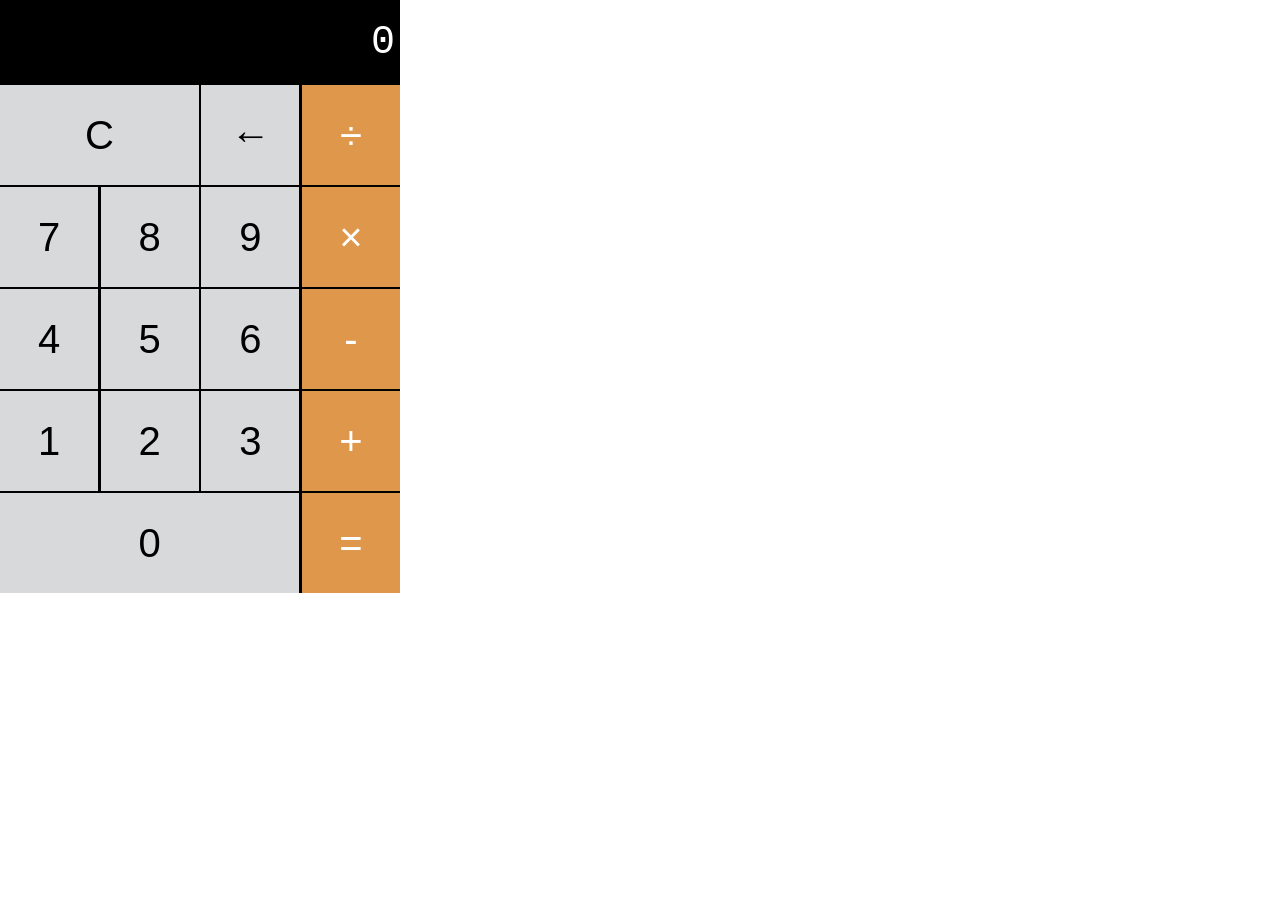
<file: end/calculator.html>
<!DOCTYPE html>
<html lang="en">
<head>
    <meta charset="UTF-8">
    <title>Calculator</title>
    <link rel="stylesheet" href="css/calculator.css">
</head>
<body>
    <div class="wrapper">
        <section class="screen">
        0
        </section>
    
        <section class="calc-buttons">
            <div class="calc-button-row">
                <button class="calc-button double ">C</button>
                <button class="calc-button">&larr;</button>
                <button class="calc-button">&divide;</button>
            </div>
            <div class="calc-button-row">
                <button class="calc-button">7</button>
                <button class="calc-button">8</button>
                <button class="calc-button">9</button>
                <button class="calc-button">&times;</button>
            </div>
            <div class="calc-button-row">
                <button class="calc-button">4</button>
                <button class="calc-button">5</button>
                <button class="calc-button">6</button>
                <button class="calc-button">-</button>
            </div>
            <div class="calc-button-row">
                <button class="calc-button">1</button>
                <button class="calc-button">2</button>
                <button class="calc-button">3</button>
                <button class="calc-button">&plus;</button>
            </div>
            <div class="calc-button-row">
                <button class="calc-button triple">0</button>
                <button class="calc-button">&equals;</button>
            </div>
        </section>
    </div>
</body>
</html>
</file>
<file: end/css/calculator.css>
html {
    box-sizing: border-box;
}
*, *:before, *:after {
    box-sizing: inherit;
}
body {
  padding: 0;
  margin: 0;
}
.wrapper {
    width: 400px;
    background-color: black;
    color: white;
}
.screen {
    color: white;
    font-size: 40px;
    font-family: "Courier New", Courier, monospace;
    text-align: right;
    padding: 20px 5px;
}
.calc-button-row {
    display: flex;
    align-content: stretch;
    justify-content: space-between;
    margin-bottom: 0.5%;
}
.calc-button {
    background-color: #d8d9db;
    color: black;
    height: 100px;
    flex-basis: 24.5%;
    border: none;
    border-radius: 0;
    font-size: 40px;
    cursor: pointer;
}
.calc-button:hover {
    background-color: #ebebeb;
}
.calc-button:active {
    background-color: #bbbcbe;
}
.double {
    flex-basis: 49.7%;
}
.triple {
    flex-basis: 74.8%;
}
.calc-button:last-child {
    background-color: #df974c;
    color: white;
}
.calc-button:last-child:hover {
    background-color: #dfb07e;
}

.calc-button:last-child:active {
    background-color: #dd8d37;
}
.calc-button-row:last-child {
    padding-bottom: 0;
}
</file>
